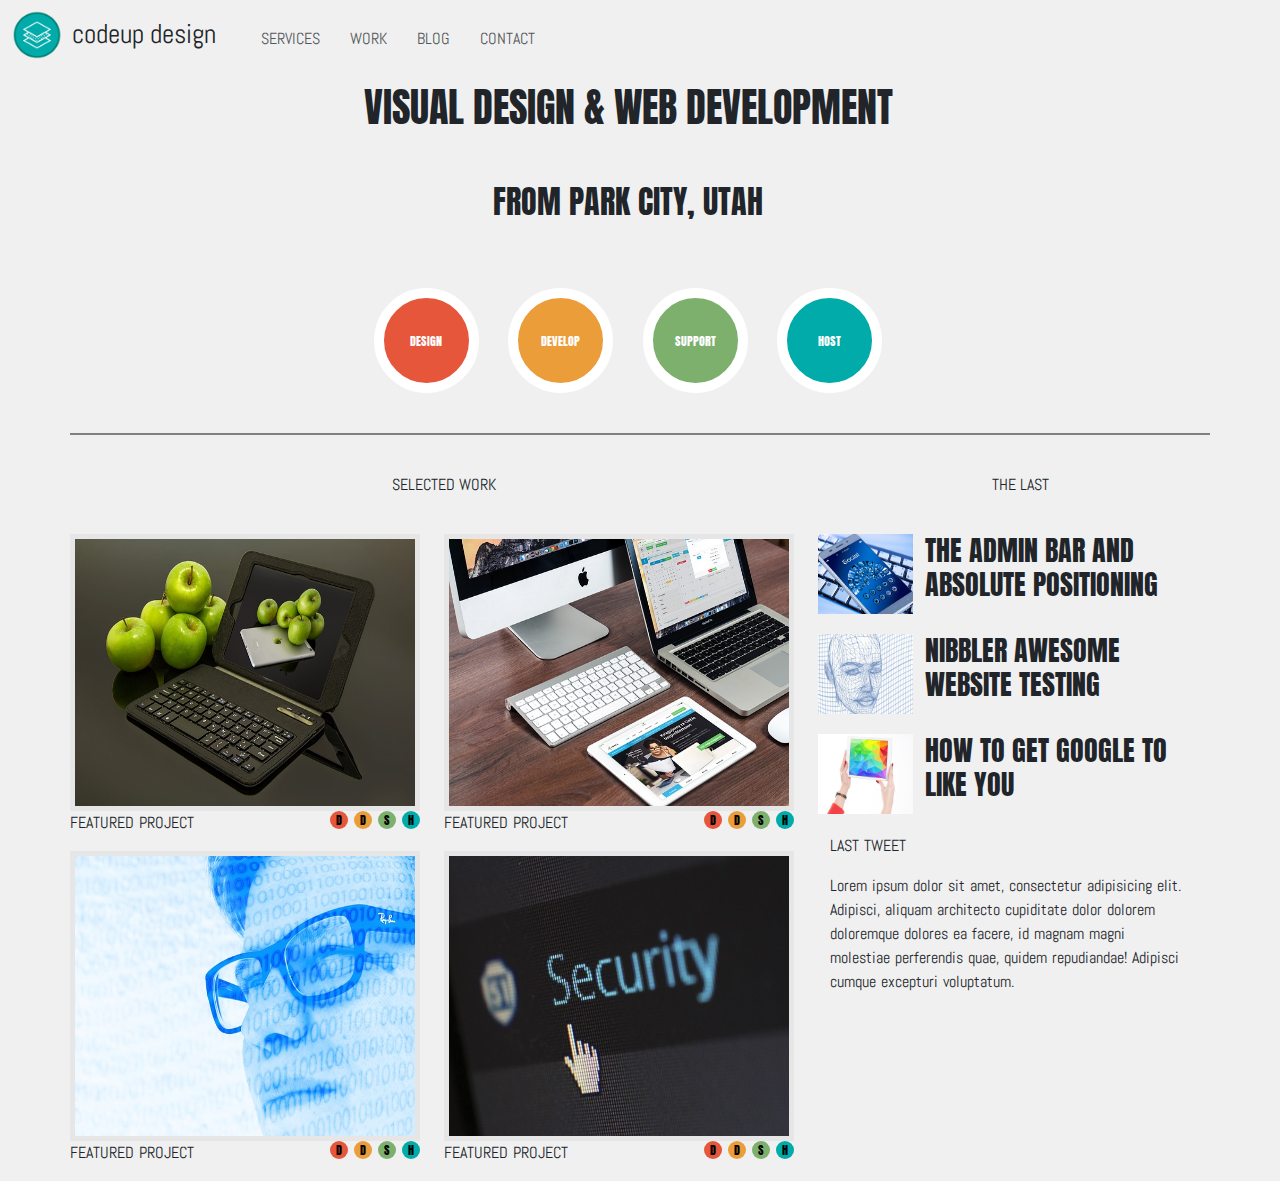
<file: index.html>
<!DOCTYPE html>
<html lang="en">
<head>
    <meta name="viewport"
          content="width=device-width, user-scalable=no, initial-scale=1.0, maximum-scale=1.0, minimum-scale=1.0">
    <meta charset="UTF-8">
    <title>Codeup Design Project</title>
    <link rel="stylesheet" href="./CSS/codeup-design-project.css">
</head>
<body class="body">
    <div class="page-wrapper">
        <header class="container-fluid">
            <nav class="navbar navbar-expand-lg align-items-center">
                <div class="navbar-nav">
                    <a class="nav-logo" href="#"><img src="./images/logo.png" alt="logo" class="d-inline-block align-text-top logo-image"></a>
                </div>
                <div class="d-flex align-items-start">
                    <button class="navbar-toggler" type="button" data-bs-toggle="collapse" data-bs-target="#navbarNavAltMarkup" aria-controls="navbarNavAltMarkup" aria-expanded="false" aria-label="Toggle navigation">
                        <span class="navbar-toggler-icon"></span>
                    </button>
                    <div class="collapse navbar-collapse" id="navbarNavAltMarkup">
                        <a class="nav-brand" href="#">Codeup Design</a>
                        <a class="nav-link" href="#">Services</a>
                        <a class="nav-link" href="#">Work</a>
                        <a class="nav-link" href="#">Blog</a>
                        <a class="nav-link" href="#">Contact</a>
                    </div>
                </div>
            </nav>
        </header>
        <section class="container hero">
            <div class="row">
                <div class="col">
                    <h1>Visual Design & Web Development</h1>
                </div>
            </div>
            <div class="row">
                <div class="col">
                    <h2>From Park City, Utah</h2>
                </div>
            </div>
            <div class="row circles d-flex flex-wrap justify-content-center">
                <div class="col circles-left col-7 col-sm-8 col-md-5 col-lg-4 col-xl-3 d-flex justify-content-around p-0">
                    <div class="circle design d-flex justify-content-center align-items-center">DESIGN</div>
                    <div class="circle develop d-flex justify-content-center align-items-center">DEVELOP</div>
                </div>
                <div class="col circles-right col-7 col-sm-8 col-md-5 col-lg-4 col-xl-3 d-flex justify-content-around p-0">
                    <div class="circle support d-flex justify-content-center align-items-center">SUPPORT</div>
                    <div class="circle host d-flex justify-content-center align-items-center">HOST</div>
                </div>
            </div>
        </section>
        <section class="container body px-0">
            <div class="row text-center d-flex flex-wrap mx-0 w-100">
                <div class="left-header col-12 col-xs-12 col-sm-12 col-md-12 col-lg-8 flex-wrap justify-content-center">
                    <h6>SELECTED WORK</h6>
                    <div class="row top d-flex col-12">
                        <div class="col col-12 col-sm-12 col-md-6 d-flex flex-wrap">
                            <img src="./images/apple-ipad.jpg" class="img-fluid">
                            <p class="d-flex flex-grow-1">FEATURED PROJECT</p>
                            <span class="project-circle A d-flex justify-content-center align-items-center">D</span>
                            <span></span>
                            <span class="project-circle B d-flex justify-content-center align-items-center">D</span>
                            <span></span>
                            <span class="project-circle C d-flex justify-content-center align-items-center">S</span>
                            <span></span>
                            <span class="project-circle D d-flex justify-content-center align-items-center">H</span>
                        </div>
                        <div class="col col-12 col-sm-12 col-md-6 d-flex flex-wrap">
                            <img src="./images/macbook.jpg" class="img-fluid">
                            <p class="d-flex flex-grow-1">FEATURED PROJECT</p>
                            <span class="project-circle A d-flex justify-content-center align-items-center">D</span>
                            <span></span>
                            <span class="project-circle B d-flex justify-content-center align-items-center">D</span>
                            <span></span>
                            <span class="project-circle C d-flex justify-content-center align-items-center">S</span>
                            <span></span>
                            <span class="project-circle D d-flex justify-content-center align-items-center">H</span>
                        </div>
                    </div>
                    <div class="row d-flex col-12">
                        <div class="col col-12 col-sm-12 col-md-6 d-flex flex-wrap">
                            <img src="./images/man.jpg" class="img-fluid">
                            <p class="d-flex flex-grow-1">FEATURED PROJECT</p>
                            <span class="project-circle A d-flex justify-content-center align-items-center">D</span>
                            <span></span>
                            <span class="project-circle B d-flex justify-content-center align-items-center">D</span>
                            <span></span>
                            <span class="project-circle C d-flex justify-content-center align-items-center">S</span>
                            <span></span>
                            <span class="project-circle D d-flex justify-content-center align-items-center">H</span>
                        </div>
                        <div class="col col-12 col-sm-12 col-md-6 d-flex flex-wrap">
                            <img src="./images/security.jpg" class="img-fluid security">
                            <p class="d-flex flex-grow-1">FEATURED PROJECT</p>
                            <span class="project-circle A d-flex justify-content-center align-items-center">D</span>
                            <span></span>
                            <span class="project-circle B d-flex justify-content-center align-items-center">D</span>
                            <span></span>
                            <span class="project-circle C d-flex justify-content-center align-items-center">S</span>
                            <span></span>
                            <span class="project-circle D d-flex justify-content-center align-items-center">H</span>
                        </div>
                    </div>
                </div>
                <div class="d-flex flex-wrap col-lg-4 col-xs-0 col-sm-0 col-md-0 d-none d-lg-block hidden p-0 right-header justify-content-center">
                    <h6> THE LAST </h6>
                    <div class="row d-flex justify-content-start text-start right-header">
                        <img src="./images/mobile-phone.jpg" class="hidden-pics" style="width: 25%">
                        <h3 style="width: 75%">THE ADMIN BAR AND ABSOLUTE POSITIONING</h3>
                    </div>
                    <div class="row d-flex text-start right-header">
                        <img src="./images/head.jpg" class="hidden-pics" style="width: 25%">
                        <h3 style="width: 75%">NIBBLER AWESOME WEBSITE TESTING</h3>
                    </div>
                    <div class="row d-flex flex-wrap text-start right-header">
                        <img src="./images/ipad.jpg" class="hidden-pics" style="width: 25%">
                        <h3 style="width: 75%">HOW TO GET GOOGLE TO LIKE YOU</h3>
                    </div>
                    <div class="row d-flex justify-content-start text-start">
                        <div class="col">
                            <p class="left-title">LAST TWEET</p>
                            <p class="left-paragraph" style="width: 100%">Lorem ipsum dolor sit amet, consectetur adipisicing elit. Adipisci,
                                aliquam
                                architecto cupiditate
                                dolor
                                dolorem doloremque dolores ea facere, id magnam magni molestiae perferendis quae, quidem
                                repudiandae!
                                Adipisci cumque excepturi voluptatum.</p>
                        </div>
                    </div>
                </div>
            </div>
        </section>
    </div>
</body>
<script src="https://cdn.jsdelivr.net/npm/bootstrap@5.3.2/dist/js/bootstrap.bundle.min.js" integrity="sha384-C6RzsynM9kWDrMNeT87bh95OGNyZPhcTNXj1NW7RuBCsyN/o0jlpcV8Qyq46cDfL" crossorigin="anonymous"></script>
</body>
</html>
</file>
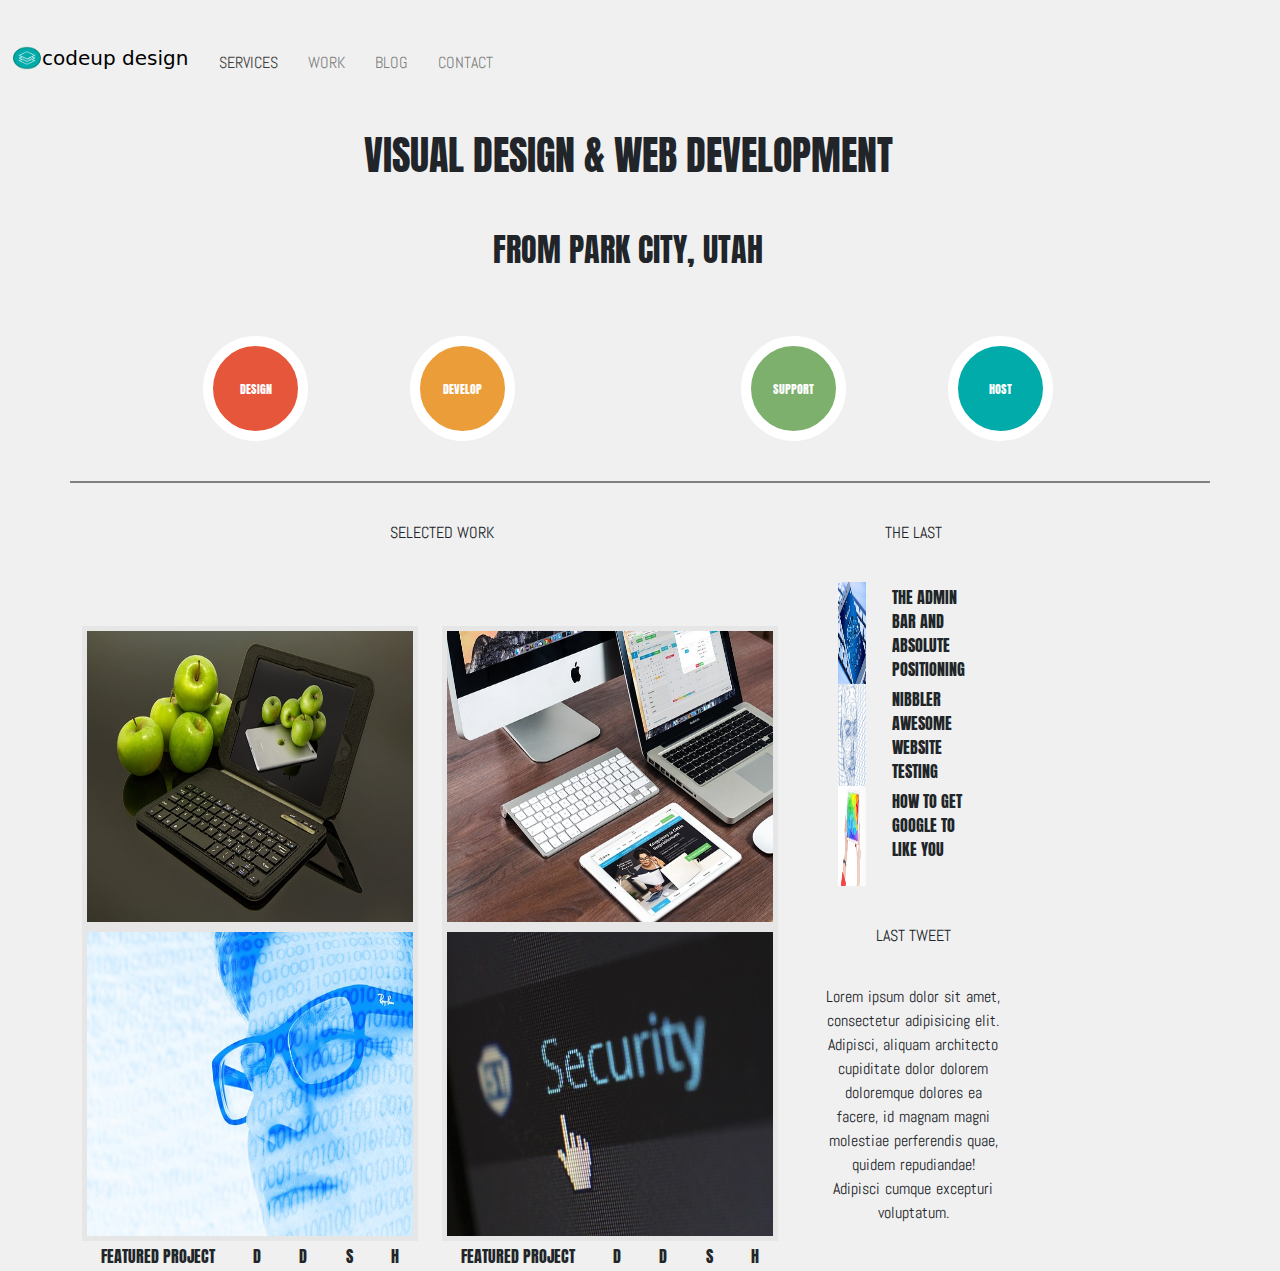
<file: Codeup Design Project.html>
<!DOCTYPE html>
<html lang="en">
<head>
    <meta name="viewport"
          content="width=device-width, user-scalable=no, initial-scale=1.0, maximum-scale=1.0, minimum-scale=1.0">
    <meta charset="UTF-8">
    <title>Codeup Design Project</title>
    <link rel="stylesheet" href="./CSS/codeup-design-project.css">
</head>
<body class="body">
<header class="page-wrapper">
    <nav class="navbar navbar-expand-lg">
        <div class="container-fluid">
            <div class="row">
                <div class="col d-flex justify-content-between align-items-center">
                    <a class="navbar-brand" href="#">
                        <img src="./images/logo.png" alt="Logo" width="30" height="24"
                             class="d-inline-block align-text-top">codeup design</a>
                    <button class="navbar-toggler" type="button" data-bs-toggle="collapse" data-bs-tartet="#navbarNav"
                            aria-controls="navbarNav" aria-expanded="false" aria-label="Toggle navigation"><span
                            class="navbar-toggler-icon"></span>
                    </button>
                    <div class="collapse navbar-collapse" id="navbarNav">
                        <ul class="navbar-nav">
                            <li class="nav-item">
                                <a class="nav-link active" aria-current="page" href="#">SERVICES</a>
                            </li>
                            <li class="nav-item">
                                <a class="nav-link" href="#">WORK</a>
                            </li>
                            <li class="nav-item">
                                <a class="nav-link" href="#">BLOG</a>
                            </li>
                            <li class="nav-item">
                                <a class="nav-link">CONTACT</a>
                            </li>
                        </ul>
                    </div>
                </div>
            </div>
        </div>
    </nav>
</header>
<div class="container hero">
    <div class="row">
        <div class="col">
            <h1>Visual Design & Web Development</h1>
        </div>
    </div>
    <div class="row">
        <div class="col">
            <h2>From Park City, Utah</h2>
        </div>
    </div>
    <div class="row circles d-flex col-xs-12 col-md-6 col-lg-6 col-xl-6 flex-wrap">
        <div class="col left d-flex align-items-center justify-content-evenly">
            <div class="circle design d-flex justify-content-center align-items-center">DESIGN</div>
            <div class="circle develop d-flex justify-content-center align-items-center">DEVELOP</div>
        </div>
        <div class="col right d-flex align-items-center justify-content-evenly">
            <div class="circle support d-flex justify-content-center align-items-center">SUPPORT</div>
            <div class="circle host d-flex justify-content-center align-items-center">HOST</div>
        </div>
    </div>
</div>
<div class="container body">
    <div class="row text-center d-flex flex-wrap" style="width: 100%">
        <div class="d-flex col-xs-12 col-sm-12 col-md-12 col-lg-8 flex-wrap">
            <div class="d-flex col-12 flex-wrap">
                <h6 style="width: 100%">SELECTED WORK</h6>
            </div>
            <div class="row d-flex col-6">
                <div class="col d-flex flex-wrap justify-content-between">
                    <img src="./images/apple-ipad.jpg" class="img-fluid">
                    <br>
                    <span>FEATURED PROJECT</span>
                    <br>
                    <span class="circleA  d-flex justify-content-center align-items-center">D</span>
                    <span class="circleB  d-flex justify-content-center align-items-center">D</span>
                    <span class="circleC  d-flex justify-content-center align-items-center">S</span>
                    <span class="circleD  d-flex justify-content-center align-items-center">H</span>
                </div>

                <div class="col d-flex flex-wrap justify-content-between">
                    <img src="./images/macbook.jpg" class="img-fluid">
                    <span>FEATURED PROJECT</span>
                    <span class="circleA  d-flex justify-content-center align-items-center">D</span>
                    <span class="circleB  d-flex justify-content-center align-items-center">D</span>
                    <span class="circleC  d-flex justify-content-center align-items-center">S</span>
                    <span class="circleD  d-flex justify-content-center align-items-center">H</span>
                </div>
            </div>

            <div class="row d-flex col-6">
                <div class="col d-flex flex-wrap justify-content-around">
                    <img src="./images/man.jpg" class="img-fluid">
                    <span>FEATURED PROJECT</span>
                    <span class="circleA  d-flex justify-content-center align-items-center">D</span>
                    <span class="circleB  d-flex justify-content-center align-items-center">D</span>
                    <span class="circleC  d-flex justify-content-center align-items-center">S</span>
                    <span class="circleD  d-flex justify-content-center align-items-center">H</span>
                </div>

                <div class="col d-flex flex-wrap justify-content-around">
                    <img src="./images/security.jpg" class="img-fluid security">
                    <span>FEATURED PROJECT</span>
                    <span class="circleA  d-flex justify-content-center align-items-center">D</span>
                    <span class="circleB  d-flex justify-content-center align-items-center">D</span>
                    <span class="circleC  d-flex justify-content-center align-items-center">S</span>
                    <span class="circleD  d-flex justify-content-center align-items-center">H</span>

                </div>
            </div>

        </div>

        <div class="d-flex col-lg-4 col-xs-0 col-sm-0 col-md-0">
            <div class="col d-flex col-lg-6 d-none d-lg-block hidden">
                <h6 class="right-header"> THE LAST </h6>
                <div>
                    <div class="row d-flex justify-content-evenly text-start">
                        <img src="./images/mobile-phone.jpg" class="hidden-pics-mobile" style="width: 30%">
                        <span class="mx-0" style="width: 50%">THE ADMIN BAR AND ABSOLUTE POSITIONING</span>
                    </div>
                </div>

                <div>
                    <div class="row d-flex justify-content-evenly text-start">
                        <img src="./images/head.jpg" class="hidden-pics-head" style="width: 30%">
                        <span style="width: 50%">NIBBLER AWESOME WEBSITE TESTING</span>
                    </div>
                </div>

                <div>
                    <div class="row d-flex justify-content-evenly text-start">
                        <img src="./images/ipad.jpg" class="hidden-pics-ipad" style="width: 30%">
                        <span style="width: 50%">HOW TO GET GOOGLE TO LIKE YOU</span>
                    </div>
                </div>

                <div class="col">
                    <h6 class="left-title">LAST TWEET</h6>
                    <p class="left-paragraph">Lorem ipsum dolor sit amet, consectetur adipisicing elit. Adipisci,
                        aliquam
                        architecto cupiditate
                        dolor
                        dolorem doloremque dolores ea facere, id magnam magni molestiae perferendis quae, quidem
                        repudiandae!
                        Adipisci cumque excepturi voluptatum.</p>
                </div>
            </div>
        </div>
    </div>
</div>

<script src="https://cdn.jsdelivr.net/npm/bootstrap@5.3.2/dist/js/bootstrap.bundle.min.js"
        integrity="sha384-C6RzsynM9kWDrMNeT87bh95OGNyZPhcTNXj1NW7RuBCsyN/o0jlpcV8Qyq46cDfL"
        crossorigin="anonymous"></script>
</body>
</html>
</file>
<file: CSS/codeup-design-project.css>
@import url("https://cdn.jsdelivr.net/npm/bootstrap@5.3.2/dist/css/bootstrap.min.css") layer(framework);
@import url('https://fonts.googleapis.com/css2?family=Anton&display=swap');
@import url('https://fonts.googleapis.com/css2?family=Abel&display=swap');

.body {
    background-color: #F0F0F0;
}

.row {
    min-height: 100px;
    width: 100%;
}

.row.top {
    padding-bottom: 40px;
}

.logo-image {
    width: 50px;
    height: 50px;
}

a.nav-brand {
    font-family: 'Abel', sans-serif;
    text-decoration: unset;
    color: inherit;
    text-transform: lowercase;
    padding-left: 10px;
    padding-right: 30px;
    font-size: 20pt;
}

a.nav-link {
    font-family: 'Abel', sans-serif;
    text-transform: uppercase;
    opacity: 75%;
    padding: 12px 15px;
    font-size: 12pt;
    height: 39px;
}

.circles-left {
    padding-left: unset;
}

.circles-right {
    padding-right: unset;
}

.circle {
    width: 105px;
    height: 105px;
    border-radius: 50%;
    border: 10px solid white;
    font-size: 12px;
    font-family: 'Anton', sans-serif;
    color: #fff;
    text-transform: uppercase;
}

.circles {
    padding: 20px;
    border: unset;
}

.circle.design {
    background-color: #E6563B;
}

.circle.develop {
    background-color: #EB9D3A;
}

.circle.support {
    background-color: #7CB06C;
}

.circle.host {
    background-color: #00ABA9;
}

h1, h2 {
    text-align: center;
    font-family: 'Anton', sans-serif;
    padding: 15px;
    text-transform: uppercase;
}

.container.hero {
    border-bottom: 2px solid grey;
    padding-bottom: 20px;
}

.img-fluid {
    border: 5px solid #E6E6E6;
    min-height: 100%;
}

.project-circle {
    width: 18px;
    height: 18px;
    border-radius: 50%;
    font-family: 'Anton', sans-serif;
    font-size: 12px;
    color: black;
    text-align: center;
}

.A {
    background: #E6563B;
}

.B {
    background: #EB9D3A;
}

.C {
    background: #7CB06C;
}

.D {
    background: #00ABA9;
}

.security {
    height: fit-content(100%);
}

span {
    font-family: 'Anton', sans-serif;
    padding: 3px;
}

p {
    font-family: 'Abel', sans-serif;
    word-spacing: 1px;
}

h3 {
    font-family: 'Anton', sans-serif;
}

h6 {
    font-family: 'Abel', sans-serif;
    margin: 40px;
}

.hidden-pics {
    margin-bottom: 20px;
    padding: unset;
}

.left-header {
    padding-left: unset;
}
</file>
